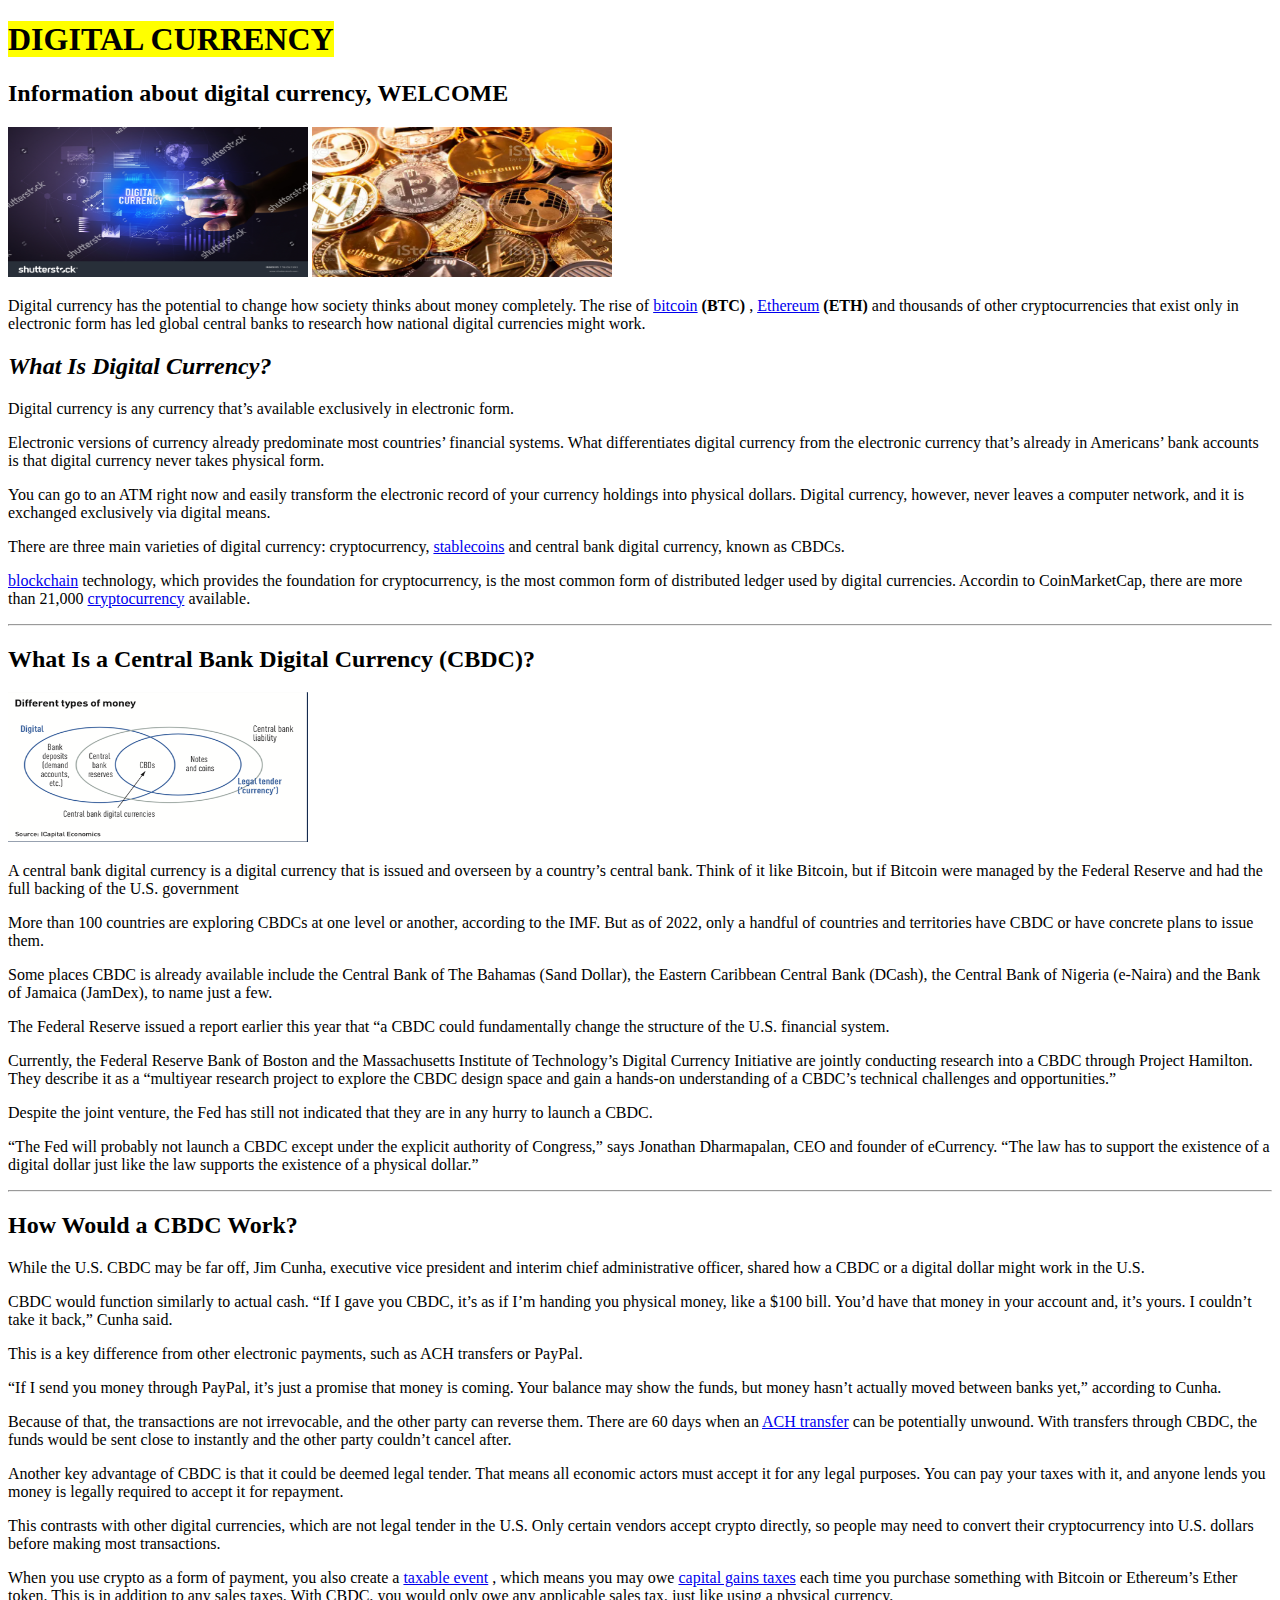
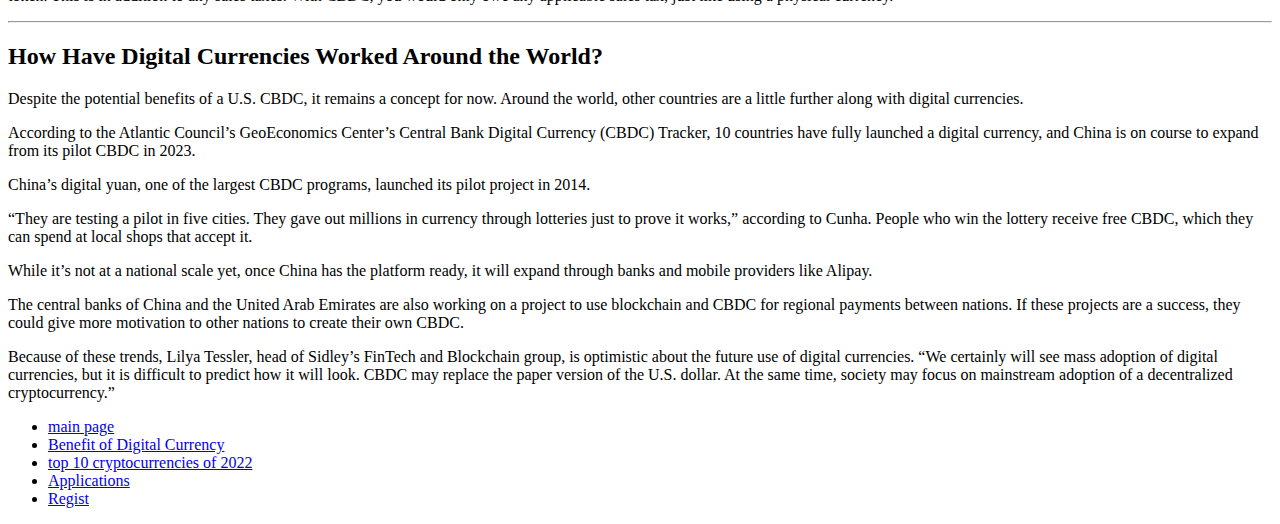
<file: index.html>
<!DOCTYPE html>
<html>
    <head>
        <meta charset="UTF-8" />
        <title>Digital Currency</title>
        <meta name="description" content="This Is Information ABOUT DIGITAL CURRENCY" />
     </head>
     <body>
        <!--
            h1 - h6 -->
            <h1> <mark>DIGITAL CURRENCY</mark> </h1>
        <h2>Information about digital currency, <b>WELCOME</b></h2>
        <img src="images/stock-photo-hand-touching-digital-currency-inscription-new-business-technology-concept-1784061893.jpg" alt="" width="300px" height="150px">
        <img src="images/istockphoto-1034363382-612x612.webp" alt="" width="300px" height="150px">
        <p>Digital currency has the potential to change how society thinks about money completely. The rise of <a href="https://www.forbes.com/advisor/investing/what-is-bitcoin/" target="_blank">bitcoin</a> <b>(BTC)</b> ,
             <a href="https://www.forbes.com/advisor/investing/cryptocurrency/what-is-ethereum-ether/" target="_blank">Ethereum</a> <b>(ETH)</b> and thousands of other cryptocurrencies that exist only in electronic form has led global central
              banks to research how national digital currencies might work.</p>
              <h2><i>What Is Digital Currency?</i></h2>
                 <p>Digital currency is any currency that’s available exclusively in electronic form.</p>
                 <p>Electronic versions of currency already predominate most countries’ financial systems.
                     What differentiates digital currency from the electronic currency that’s already in Americans’ bank accounts is that digital currency never takes physical form.</p>
                 <P>You can go to an ATM right now and easily transform the electronic record of your currency holdings into physical dollars.
                     Digital currency, however, never leaves a computer network, and it is exchanged exclusively via digital means.</P>
                <P>There are three main varieties of digital currency: cryptocurrency, <a href="https://www.forbes.com/advisor/investing/cryptocurrency/stablecoins/" target="_blank">stablecoins</a>  and central bank digital currency, known as CBDCs.</P>
                <p> <a href="https://www.forbes.com/advisor/investing/cryptocurrency/what-is-blockchain/" target="_blank">blockchain</a> technology, which provides the foundation for cryptocurrency, is the most common form of distributed ledger used by digital currencies.
                     Accordin to CoinMarketCap, there are more than 21,000 <a href="https://www.forbes.com/advisor/investing/cryptocurrency/what-is-cryptocurrency/" target="_blank">cryptocurrency</a> available.</p>
            <hr/>
        <h2><b>What Is a Central Bank Digital Currency (CBDC)?</b></h2>
        <img src="images/113677_differenttypesofmoney_655043.png" alt="" width="300px" height="150px">
                    <p>A central bank digital currency is a digital currency that is issued and overseen by a country’s central bank. Think of it like Bitcoin, but if Bitcoin were managed by the Federal Reserve and had the full backing of the U.S. government</p>
                    <p> More than 100 countries are exploring CBDCs at one level or another, according to the IMF. But as of 2022, only a handful of countries and territories have CBDC or have concrete plans to issue them. </p>
                    <p>Some places CBDC is already available include the Central Bank of The Bahamas (Sand Dollar), the Eastern Caribbean Central Bank (DCash), the Central Bank of Nigeria (e-Naira) and the Bank of Jamaica (JamDex), to name just a few.</p>
                    <p>The Federal Reserve issued a report earlier this year that “a CBDC could fundamentally change the structure of the U.S. financial system.</p>
                    <p>Currently, the Federal Reserve Bank of Boston and the Massachusetts Institute of Technology’s Digital Currency Initiative are jointly conducting research into a CBDC through Project Hamilton. They describe it as a “multiyear research project to explore the CBDC design space and gain a hands-on understanding of a CBDC’s technical challenges and opportunities.”</p>
                    <p>Despite the joint venture, the Fed has still not indicated that they are in any hurry to launch a CBDC.</p>
                    <p>“The Fed will probably not launch a CBDC except under the explicit authority of Congress,” says Jonathan Dharmapalan, CEO and founder of eCurrency. “The law has to support the existence of a digital dollar just like the law supports the existence of a physical dollar.”</p>
             <hr/>  
                    <h2><b>How Would a CBDC Work?</b></h2>
                    <p>While the U.S. CBDC may be far off, Jim Cunha, executive vice president and interim chief administrative officer, shared how a CBDC or a digital dollar might work in the U.S.

                    <p> CBDC would function similarly to actual cash. “If I gave you CBDC, it’s as if I’m handing you physical money, like a $100 bill. You’d have that money in your account and, it’s yours. I couldn’t take it back,” Cunha said.</p>
                        
                    <p> This is a key difference from other electronic payments, such as ACH transfers or PayPal.</p>
                        
                    <p> “If I send you money through PayPal, it’s just a promise that money is coming. Your balance may show the funds, but money hasn’t actually moved between banks yet,” according to Cunha. </p>
                        
                    <p>   Because of that, the transactions are not irrevocable, and the other party can reverse them. There are 60 days when an <a href="https://www.forbes.com/advisor/banking/what-are-ach-payments-and-how-they-work/" target="_blank">ACH transfer</a> can be potentially unwound. With transfers through CBDC, the funds would be sent close to instantly and the other party couldn’t cancel after.</p>
                        
                    <p>   Another key advantage of CBDC is that it could be deemed legal tender. That means all economic actors must accept it for any legal purposes. You can pay your taxes with it, and anyone lends you money is legally required to accept it for repayment.</p>
                        
                    <p>   This contrasts with other digital currencies, which are not legal tender in the U.S. Only certain vendors accept crypto directly, so people may need to convert their cryptocurrency into U.S. dollars before making most transactions.</p>
                        
                    <p>   When you use crypto as a form of payment, you also create a <a href="https://www.forbes.com/advisor/investing/what-are-cryptocurrency-taxes/" target="_blank">taxable event</a> , which means you may owe <a href="https://www.forbes.com/advisor/investing/capital-gains-tax/" target="_blank">capital gains taxes</a> each time you purchase something with Bitcoin or Ethereum’s Ether token. This is in addition to any sales taxes. With CBDC, you would only owe any applicable sales tax, just like using a physical currency.</p>
       <hr/>
                    <h2><b>How Have Digital Currencies Worked Around the World?</b></h2>
                    <p>Despite the potential benefits of a U.S. CBDC, it remains a concept for now. Around the world, other countries are a little further along with digital currencies.</p>

                    <p> According to the Atlantic Council’s GeoEconomics Center’s Central Bank Digital Currency (CBDC) Tracker, 10 countries have fully launched a digital currency, and China is on course to expand from its pilot CBDC in 2023.</p>
                        
                    <p>China’s digital yuan, one of the largest CBDC programs, launched its pilot project in 2014.</p>
                        
                    <p>“They are testing a pilot in five cities. They gave out millions in currency through lotteries just to prove it works,” according to Cunha. People who win the lottery receive free CBDC, which they can spend at local shops that accept it.</p>
                        
                    <p>While it’s not at a national scale yet, once China has the platform ready, it will expand through banks and mobile providers like Alipay.</p>
                        
                    <p>The central banks of China and the United Arab Emirates are also working on a project to use blockchain and CBDC for regional payments between nations. If these projects are a success, they could give more motivation to other nations to create their own CBDC.</p>
                        
                    <p>Because of these trends, Lilya Tessler, head of Sidley’s FinTech and Blockchain group, is optimistic about the future use of digital currencies. “We certainly will see mass adoption of digital currencies, but it is difficult to predict how it will look. CBDC may replace the paper version of the U.S. dollar. At the same time, society may focus on mainstream adoption of a decentralized cryptocurrency.”</p>
                </body>
                
    <ul>
        <li><a href="index.html"title="go to main page" target="_blank">main page</a></li>
        <li><a href="Advantage and disadvantages.html"title="go toBenefit of Digital Currency" target="_blank">Benefit of Digital Currency</a></li>
        <li><a href="Top 10 Cryptocurrencies Of 2022.html" target="_blank">top 10 cryptocurrencies of 2022</a></li>
        <li><a href="Applications.html"title="go to applications page" target="_blank">Applications</a></li>
        <li><a href="Registration.html"title="go to Registration " target="_blank">Regist

                
</html>
</file>
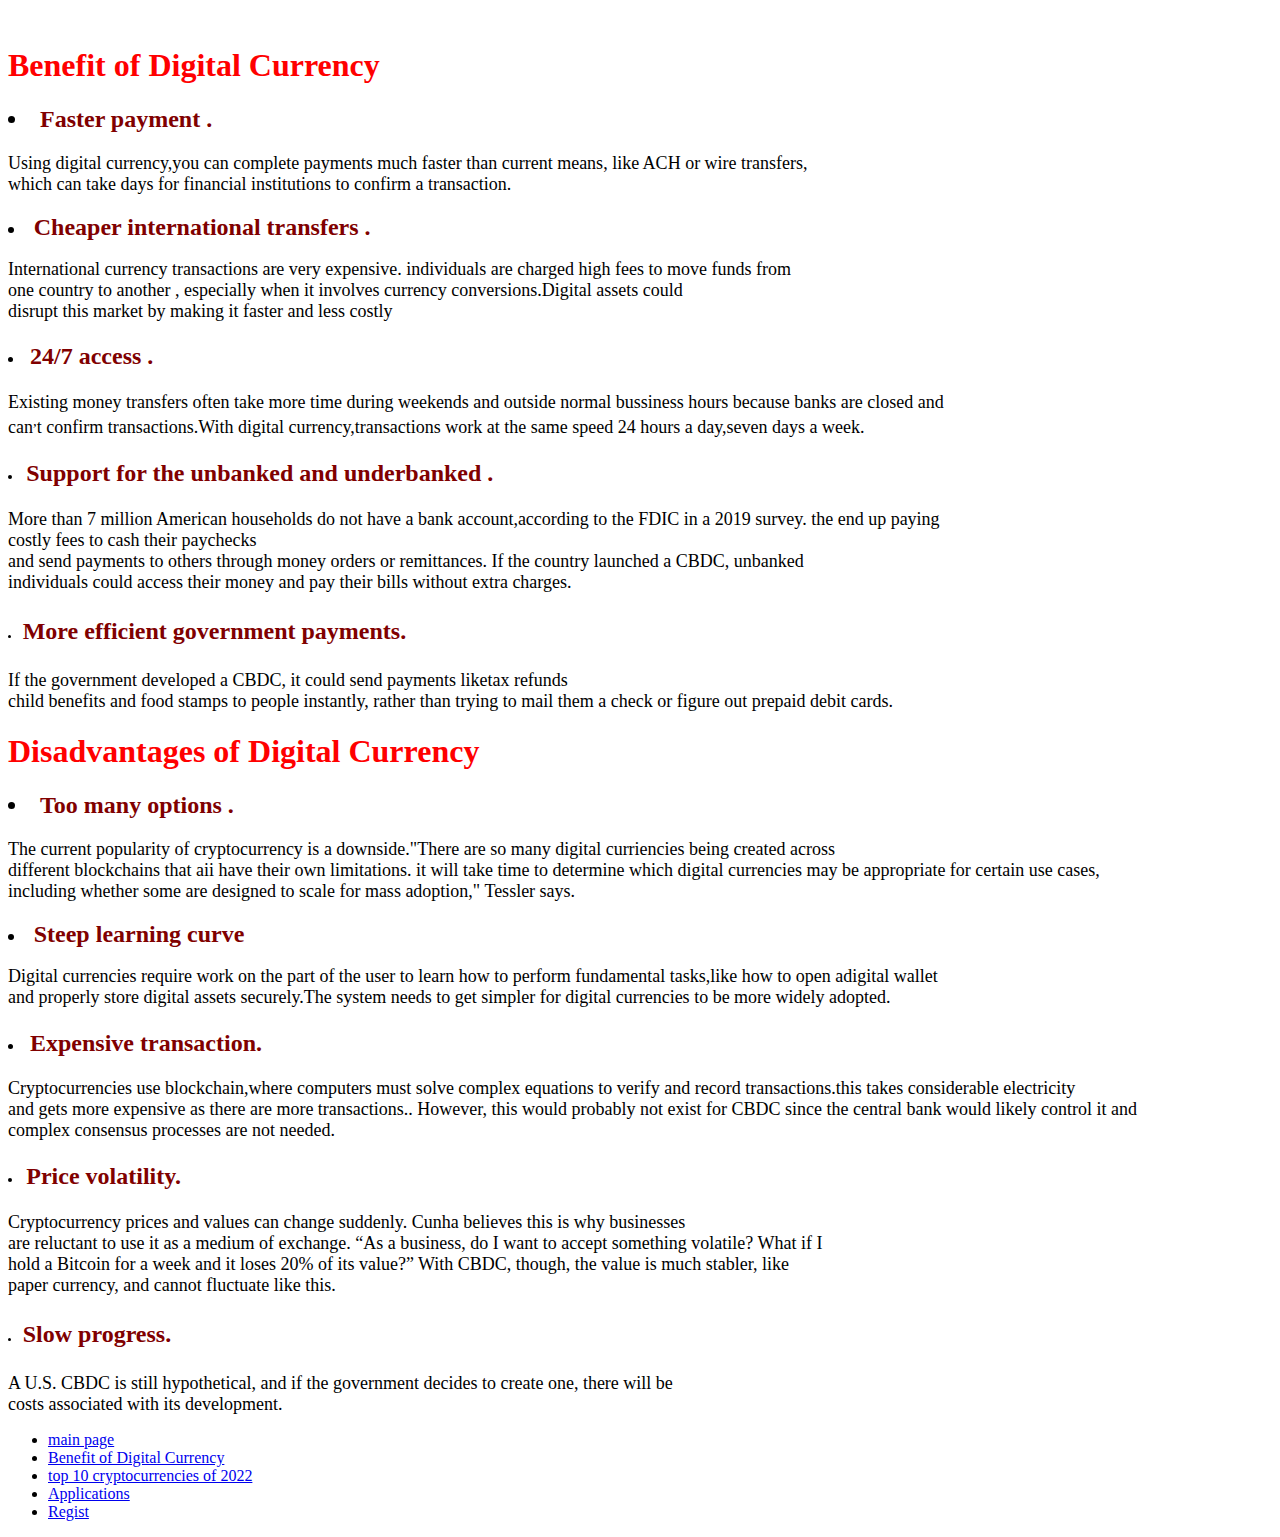
<file: Advantage and disadvantages.html>
<html>  
 <body bgcolor="white"></body>
<h1><FONT FACE="Impact" SIZE="6" COLOR="#FF0000">Benefit of Digital Currency</FONT> </h1>
<h2><li><FONT FACE=""Times New Roman"" SIZE="5" COLOR="#800000"> Faster payment .</FONT> </li></h2> </FONT></li></h3> <FONT FACE=""Times New Roman"" SIZE="4">Using digital currency,you can complete payments
much faster than current means, like ACH or wire transfers,</br> which can take days for
financial institutions to confirm a transaction.</FONT>

<h3><li><FONT FACE=""Times New Roman"" SIZE="5" COLOR="#800000">Cheaper international transfers .</FONT></li></h3> <FONT FACE=""Times New Roman"" SIZE="4">International currency transactions 
are very expensive. individuals are charged high fees to move funds from </br>
one country to another , especially when it involves currency conversions.Digital assets could </br>
disrupt this market by making it faster and less costly</FONT>

<h4><li><FONT FACE=""Times New Roman"" SIZE="5" COLOR="#800000">24/7 access .</FONT></li></h4> <FONT FACE=""Times New Roman"" SIZE="4">Existing money transfers often take more time during weekends and outside
normal bussiness hours because banks are closed and </br> can<sup>,</sup>t confirm transactions.With digital
currency,transactions work at the same speed 24 hours a day,seven days a week.</FONT>

<h5><li><FONT FACE=""Times New Roman"" SIZE="5" COLOR="#800000">Support for the unbanked and underbanked .</FONT></li></h5> <FONT FACE=""Times New Roman"" SIZE="4">More than 7 million American households do not 
have a bank account,according to the FDIC in a 2019 survey. the end up paying </br>costly fees to cash their paychecks</br>
and send payments to others through money orders or remittances. If the country launched a CBDC, unbanked</br>
individuals could access their money and pay their bills without extra charges.</FONT>

<h6><li><FONT FACE=""Times New Roman"" SIZE="5" COLOR="#800000">More efficient government payments.</FONT></li></h6>
<FONT FACE=""Times New Roman"" SIZE="4">If the government developed a CBDC, it could send payments liketax refunds</br>
 child benefits and food stamps to people instantly, rather than trying to mail them a check or figure out prepaid debit cards.</FONT> 


<h1><FONT FACE="Impact" SIZE="6" COLOR="#FF0000">Disadvantages of Digital Currency</FONT> </h1>

<h2><li><FONT FACE=""Times New Roman"" SIZE="5" COLOR="#800000"> Too many options .</FONT> </li></h2>
<FONT FACE=""Times New Roman"" SIZE="4">The current popularity of cryptocurrency is a downside."There are so many digital curriencies being created across </br>
different blockchains that aii have their own limitations. it will take time to determine which digital currencies may be appropriate for certain use cases,</br>
including whether some are designed to scale for mass adoption," Tessler says.</FONT> 

<h3><li><FONT FACE=""Times New Roman"" SIZE="5" COLOR="#800000">Steep learning curve</FONT> </li></h3>
<FONT FACE=""Times New Roman"" SIZE="4">Digital currencies require work on the part of the user to learn how to perform fundamental tasks,like how to open adigital wallet </br>
and properly store digital assets securely.The system needs to get simpler for digital currencies to be more widely adopted.</FONT>

<h4><li><FONT FACE=""Times New Roman"" SIZE="5" COLOR="#800000"> Expensive transaction.</FONT> </li></h4>   
<FONT FACE=""Times New Roman"" SIZE="4">Cryptocurrencies use blockchain,where computers must solve complex equations to verify and record transactions.this takes considerable electricity</br>
and gets more expensive as there are more transactions.. However, this would probably not exist for CBDC since the central bank would likely control it and</br>
complex consensus processes are not needed.</FONT>


<h5><li><FONT FACE=""Times New Roman"" SIZE="5" COLOR="#800000">Price volatility.</FONT> </li></h5>
<FONT FACE=""Times New Roman"" SIZE="4">Cryptocurrency prices and values can change suddenly. Cunha believes this is why businesses </br>
are reluctant to use it as a medium of exchange. “As a business, do I want to accept something volatile? What if I </br>
hold a Bitcoin for a week and it loses 20% of its value?” With CBDC, though, the value is much stabler, like </br>
paper currency, and cannot fluctuate like this.</FONT>


<h6><li><FONT FACE=""Times New Roman"" SIZE="5" COLOR="#800000">Slow progress.</FONT> </li></h6>
<FONT FACE=""Times New Roman"" SIZE="4"> A U.S. CBDC is still hypothetical, and if the government decides to create one, there will be </br>
costs associated with its development.</FONT>



<nav>
    
    <ul>
        <li><a href="index.html"title="go to main page" target="_blank">main page</a></li>
        <li><a href="Advantage and disadvantages.html"title="go toBenefit of Digital Currency" target="_blank">Benefit of Digital Currency</a></li>
        <li><a href="Top 10 Cryptocurrencies Of 2022.html" target="_blank">top 10 cryptocurrencies of 2022</a></li>
        <li><a href="Applications.html"title="go to applications page" target="_blank">Applications</a></li>
        <li><a href="Registration.html"title="go to Registration " target="_blank">Regist
   
</nav>
</file>
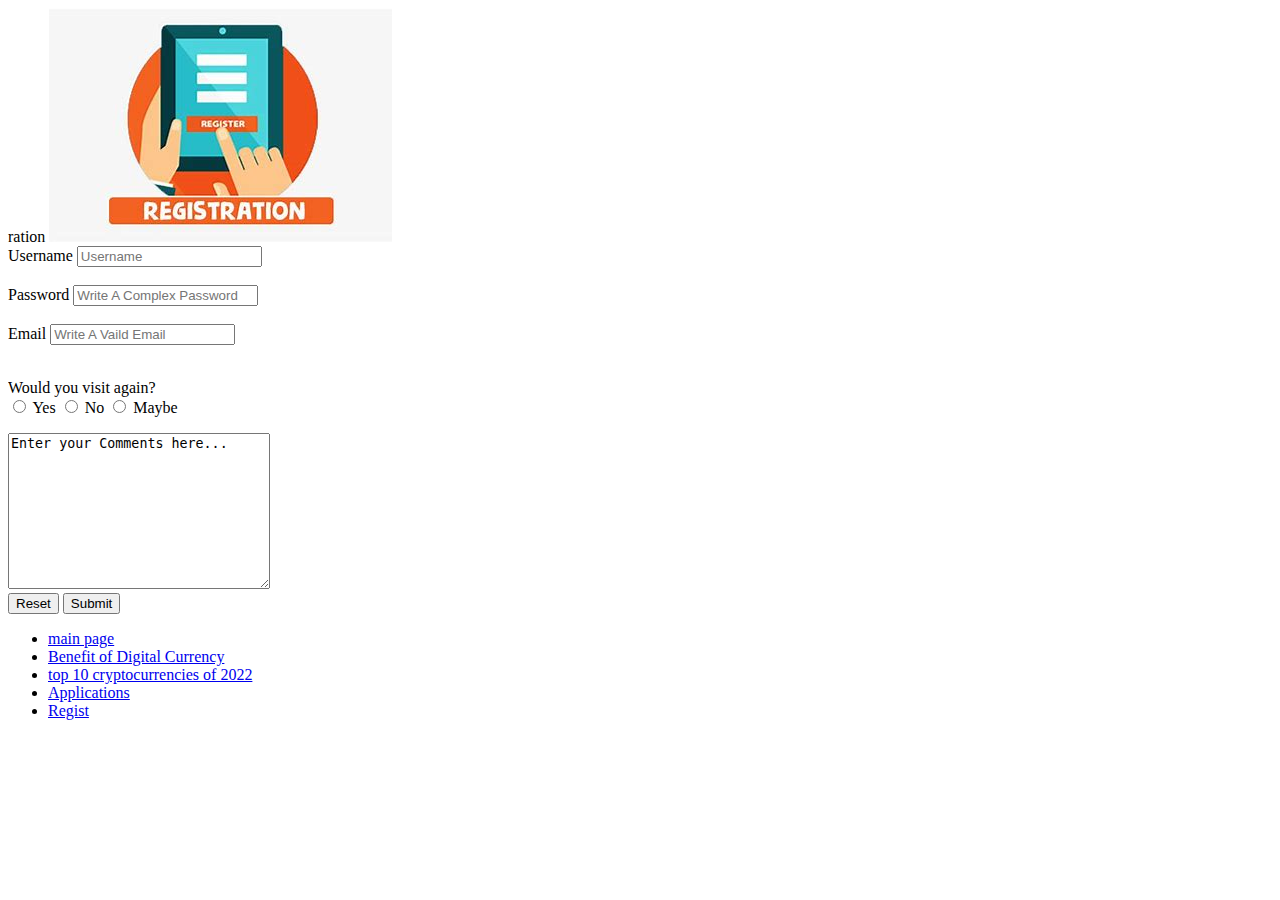
<file: Registration.html>
<!DOCTYPE html>
<html lang="en">ration</a></li>

    </ul>
<head>
    <meta charset="UTF-8">
    <meta http-equiv="X-UA-Compatible">
    <link rel="stylesheet"herf="style.css">
   <img src="images/OIP.jfif" >
    <title>Registration</title>
</head>
<body>
    
    <div class="form">
        
        <form action="action_page.php" method="post">
            <div>
                <label>Username</label>
                <input type="text" required placeholder="Username" name="user"> 
            </div>
            <br>
            <div>
                <label>Password</label>
                <input type="password" required placeholder="Write A Complex Password" name="pass" minlength="10" maxlength="20">
            </div>
            <br>
            <div>
                <label>Email</label>
                <input type="email" required placeholder="Write A Vaild Email" value="" name="mail">
            </div>
            <br>
            <p>
                Would you visit again?
                <br>
                <input type="radio" name="rating" value="yes">
                Yes
                <input type="radio" name="rating" value="no">
                No
                <input type="radio" name="rating" value="maybe">
                Maybe
            </p>
            <textarea name="Comment" rows="10" cols="30">Enter your Comments here... </textarea>
            <br>
            <input type="reset" value="Reset">
            <input type="submit" value="Submit">
        </form>
    </div>
       
    <ul>
        <li><a href="index.html"title="go to main page" target="_blank">main page</a></li>
        <li><a href="Advantage and disadvantages.html"title="go toBenefit of Digital Currency" target="_blank">Benefit of Digital Currency</a></li>
        <li><a href="Top 10 Cryptocurrencies Of 2022.html" target="_blank">top 10 cryptocurrencies of 2022</a></li>
        <li><a href="Applications.html"title="go to applications page" target="_blank">Applications</a></li>
        <li><a href="Registration.html"title="go to Registration " target="_blank">Regist
</body>
</html>
</file>
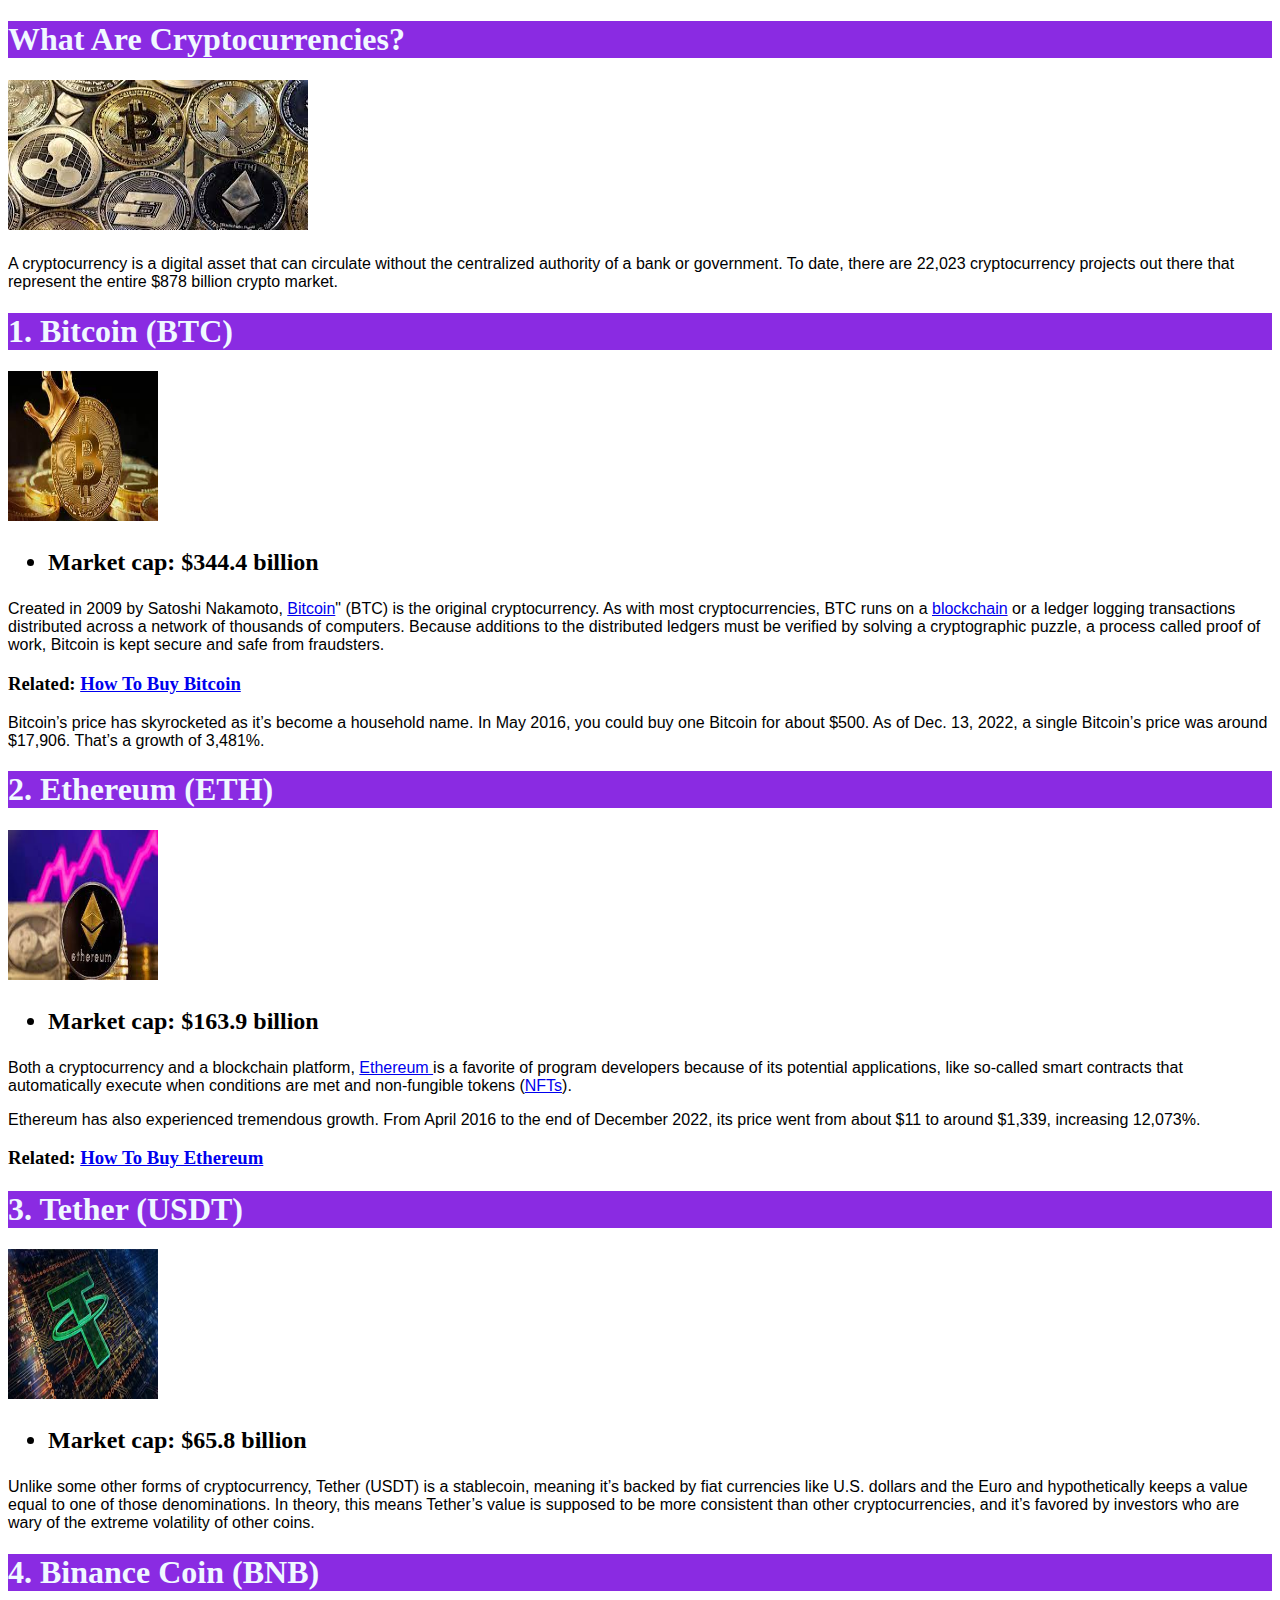
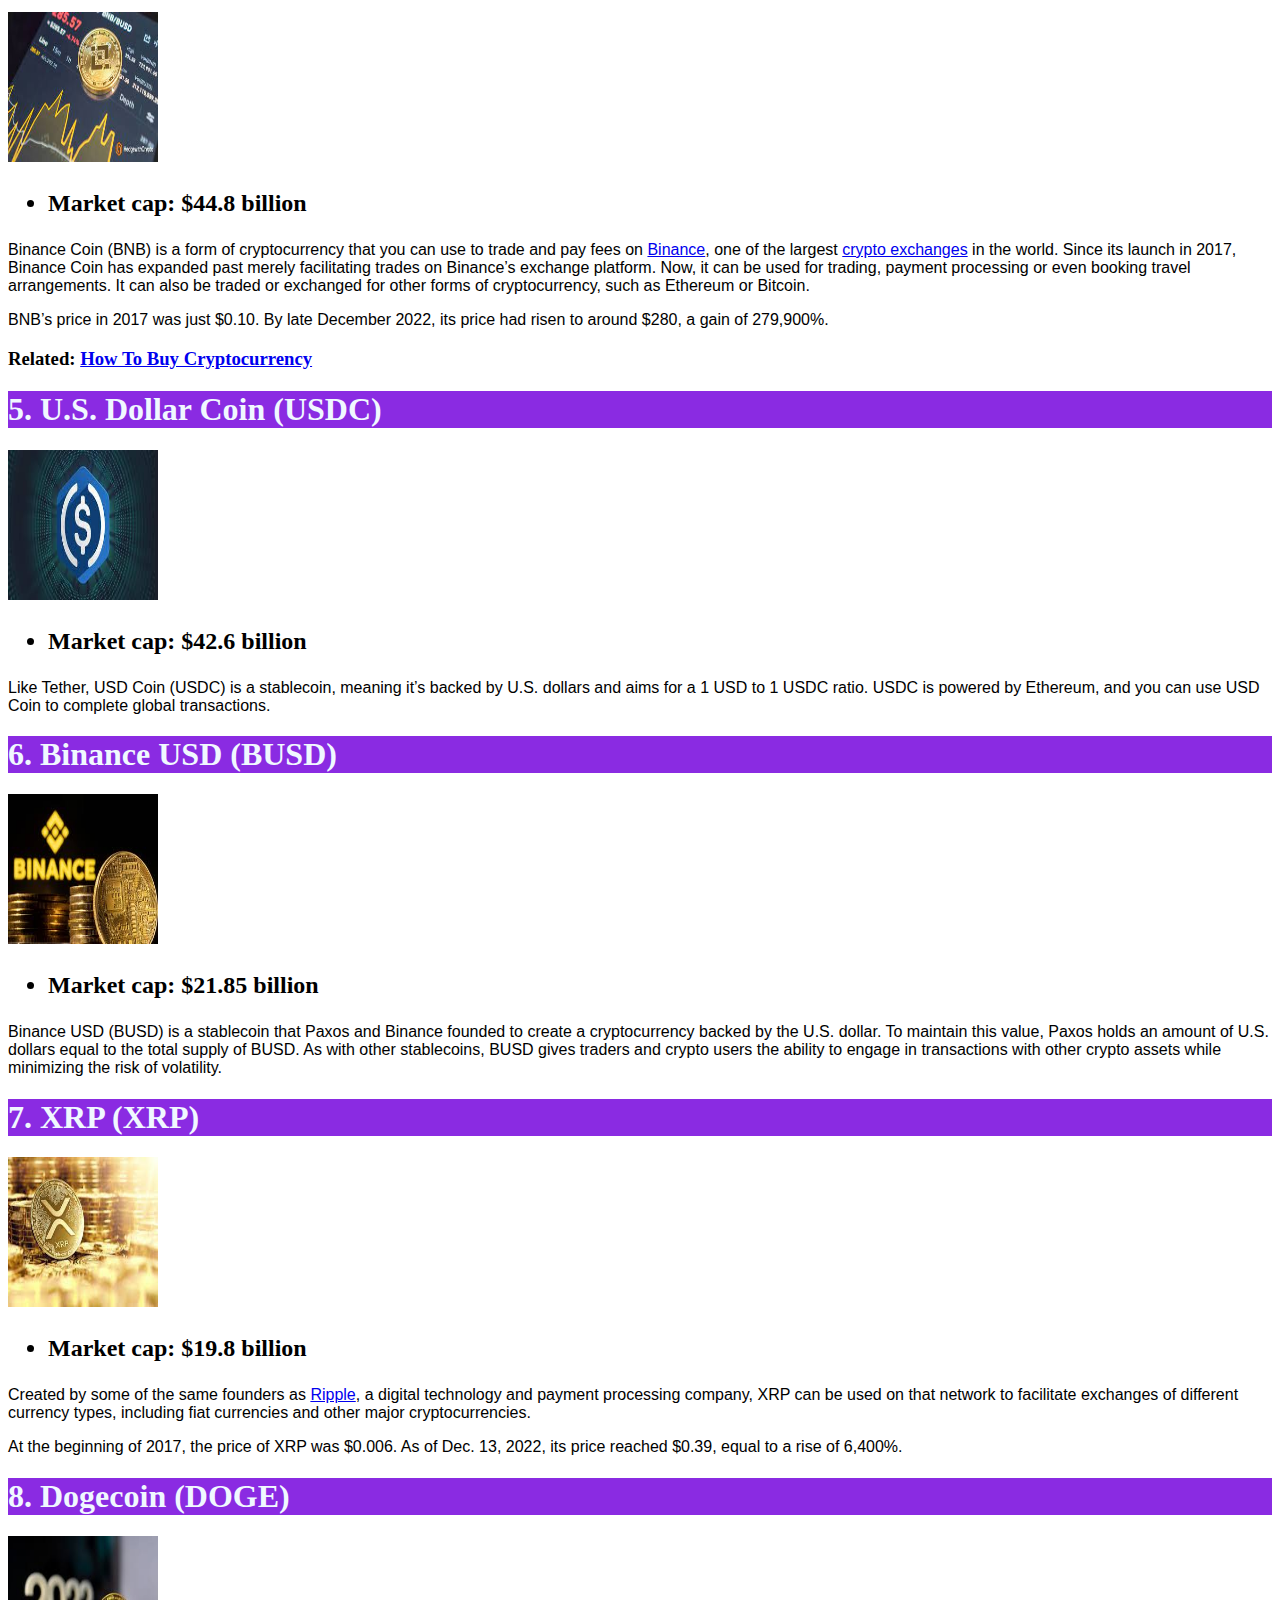
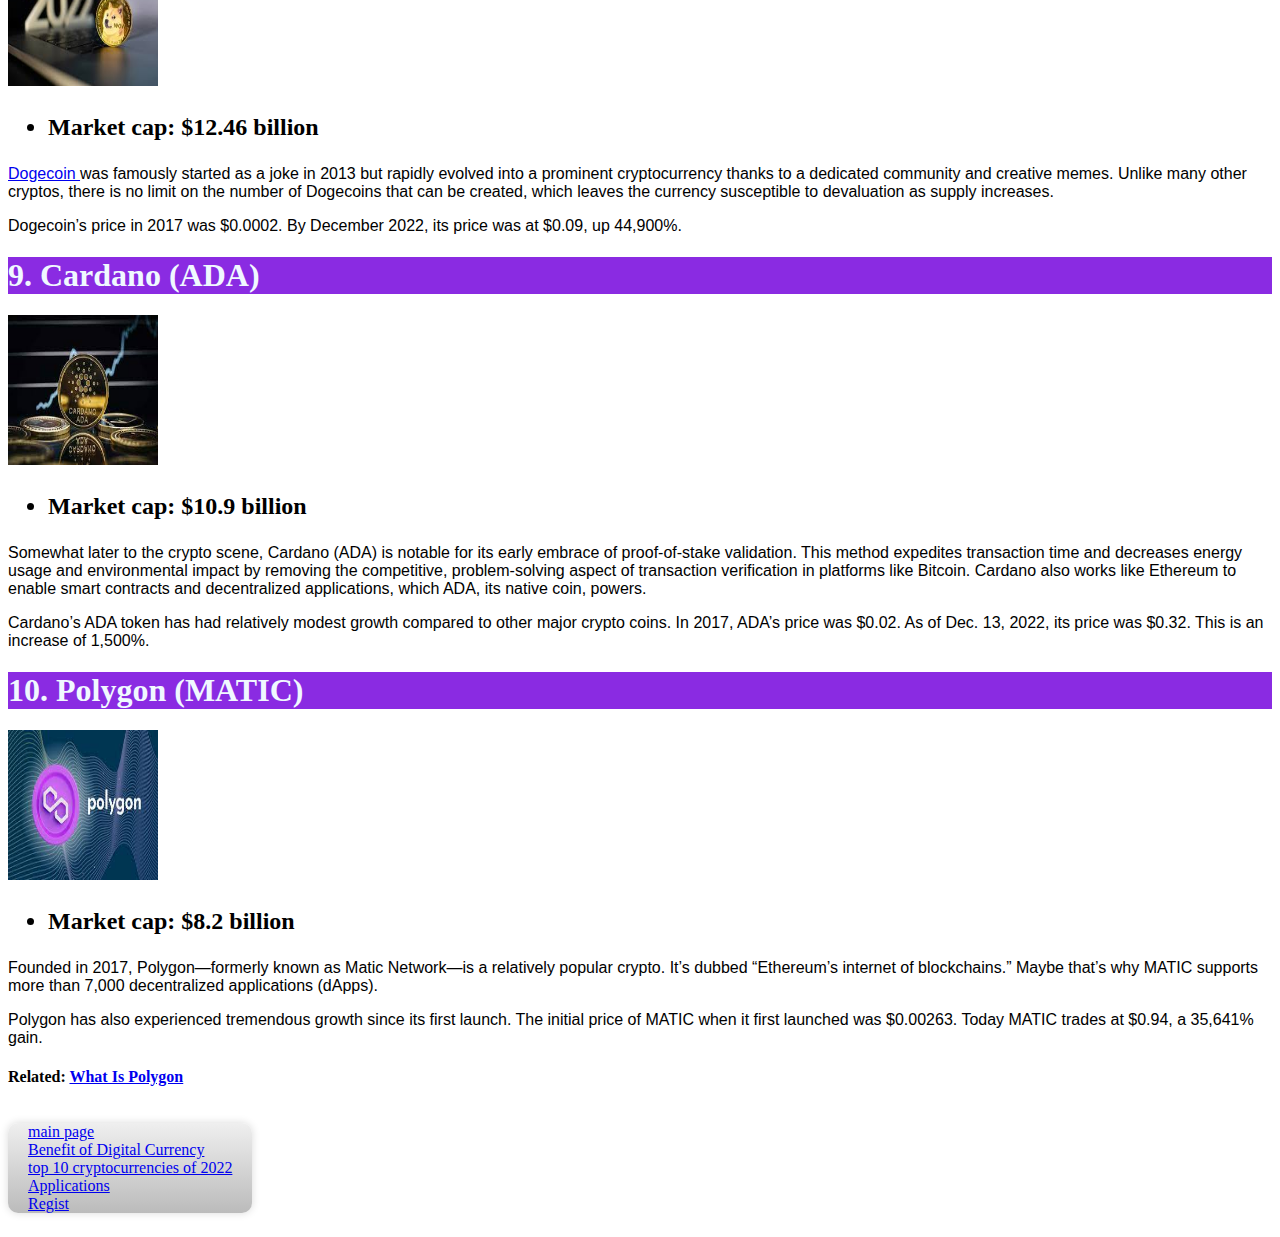
<file: Top 10 Cryptocurrencies Of 2022.html>
<!DOCTYPE html>
<html>
    <head>
        <meta charset="UTF-8"/>
        <title> Top 10 cryptocurrencies Of 2022</title>
        <meta name="description"content="these are the top 10 cryptocurrencies based on their market capitalization or the total value of all the coins currently in circulation."/>
     <link rel="stylesheet" href="Top 10 Cryptocurrencies Of 2022.css">
    </head>
    <body>
       <h1>What Are Cryptocurrencies?</h1> 
       <img src="images/download.jpg"alt= "" width ="300pxh" height="150px">
        <h1>                             </h1>
       <p>
        A cryptocurrency is a digital asset that can circulate without the centralized authority of a bank or government. To date, there are 22,023 cryptocurrency projects out there that represent the entire $878 billion crypto market. </p>
       <h1> 1. Bitcoin (BTC)</h1>
       <img src="images/Bitcoin (BTC).jpg"alt= "" width ="150pxh" height="150px">
       <h2>
        <ul> 
        <li>Market cap: $344.4 billion</li>
        </ul>
       </h2>
       <p>
        Created in 2009 by Satoshi Nakamoto, <a href="https://www.forbes.com/advisor/investing/cryptocurrency/what-is-bitcoin/"target="-blank">Bitcoin</a>" (BTC) is the original cryptocurrency. As with most cryptocurrencies, BTC runs on a <a href="https://www.forbes.com/sites/theyec/2020/05/18/what-is-the-blockchain-and-why-does-it-matter/"target="-blank"> blockchain</a> or a ledger logging transactions distributed across a network of thousands of computers. Because additions to the distributed ledgers must be verified by solving a cryptographic puzzle, a process called proof of work, Bitcoin is kept secure and safe from fraudsters.
       </p>
       <h3> Related: <a href="https://www.forbes.com/advisor/investing/cryptocurrency/how-to-buy-bitcoin/"target="-blank">How To Buy Bitcoin</a> </h3>
    <p>
        Bitcoin’s price has skyrocketed as it’s become a household name. In May 2016, you could buy one Bitcoin for about $500. As of Dec. 13, 2022, a single Bitcoin’s price was around $17,906. That’s a growth of 3,481%.

    </p>
    <h1>2. Ethereum (ETH)</h1>
    <img src="images/Ethereum (ETH).jpg"alt=""width="150pxh"height="150px">
    <h2><ul> <li>Market cap: $163.9 billion </li></ul></h2>
    <p>Both a cryptocurrency and a blockchain platform, <a href="https://www.forbes.com/advisor/investing/cryptocurrency/what-is-ethereum-ether/" target="_blank"> Ethereum </a> is a favorite of program developers because of its potential applications, like so-called smart contracts that automatically execute when conditions are met and non-fungible tokens (<a href="https://www.forbes.com/advisor/investing/cryptocurrency/nft-non-fungible-token/"target="-blank">NFTs</a>). </p>
<p>Ethereum has also experienced tremendous growth. From April 2016 to the end of December 2022, its price went from about $11 to around $1,339, increasing 12,073%.</p>
<h3>Related: <a href="https://www.forbes.com/advisor/investing/cryptocurrency/how-to-buy-ethereum/"target="_blank">How To Buy Ethereum</a></h3>
<h1>3. Tether (USDT)</h1>
<img src="images/Tether (USDT).jpg"alt=""width="150pxh" height="150px">
<h2><ul> <li> Market cap: $65.8 billion</li></ul></h2>
<p>Unlike some other forms of cryptocurrency, Tether (USDT) is a stablecoin, meaning it’s backed by fiat currencies like U.S. dollars and the Euro and hypothetically keeps a value equal to one of those denominations. In theory, this means Tether’s value is supposed to be more consistent than other cryptocurrencies, and it’s favored by investors who are wary of the extreme volatility of other coins.</p>
<h1>4. Binance Coin (BNB)</h1>
<img src="images/Binance Coin (BNB).jpg" alt=""width="150pxh"height="150px">
<h2> <ul><li>Market cap: $44.8 billion</li></ul></h2>
<p>Binance Coin (BNB) is a form of cryptocurrency that you can use to trade and pay fees on <a href="https://www.forbes.com/advisor/investing/cryptocurrency/binance-us-review/"target="-blank">Binance</a>, one of the largest <a href="https://www.forbes.com/advisor/investing/cryptocurrency/best-crypto-exchanges/"target="-blank">crypto exchanges</a> in the world. Since its launch in 2017, Binance Coin has expanded past merely facilitating trades on Binance’s exchange platform. Now, it can be used for trading, payment processing or even booking travel arrangements. It can also be traded or exchanged for other forms of cryptocurrency, such as Ethereum or Bitcoin.</p>
<p>BNB’s price in 2017 was just $0.10. By late December 2022, its price had risen to around $280, a gain of 279,900%.</p>
<h3>Related: <a href="https://www.forbes.com/advisor/investing/cryptocurrency/how-to-buy-cryptocurrency/"target="-blank">How To Buy Cryptocurrency</a></h3>
   <h1>5. U.S. Dollar Coin (USDC)</h1>
   <img src="images/U.S. Dollar Coin (USDC).jpg" alt=""width="150pxh"height="150px">
   <h2><ul><li>Market cap: $42.6 billion</li></ul></h2>
   <p>Like Tether, USD Coin (USDC) is a stablecoin, meaning it’s backed by U.S. dollars and aims for a 1 USD to 1 USDC ratio. USDC is powered by Ethereum, and you can use USD Coin to complete global transactions.</p>
   <h1>6. Binance USD (BUSD)</h1>
   <img src="images/6. Binance USD (BUSD)s.jpg"alt=""width="150pxh"height="150px">
   <h2><ul><li>Market cap: $21.85 billion</li></ul></h2>
   <p>Binance USD (BUSD) is a stablecoin that Paxos and Binance founded to create a cryptocurrency backed by the U.S. dollar. To maintain this value, Paxos holds an amount of U.S. dollars equal to the total supply of BUSD. As with other stablecoins, BUSD gives traders and crypto users the ability to engage in transactions with other crypto assets while minimizing the risk of volatility.</p>
<h1>7. XRP (XRP)</h1>
<img src="images/7. XRP (XRP)n.jpg" alt=""width="150pxh"height="150px">
<h2><ul><li>Market cap: $19.8 billion</li></ul></h2>
<p>Created by some of the same founders as <a href="https://www.forbes.com/advisor/investing/cryptocurrency/what-is-ripple-xrp/"target="-blank">Ripple</a>, a digital technology and payment processing company, XRP can be used on that network to facilitate exchanges of different currency types, including fiat currencies and other major cryptocurrencies.</p>
<p>At the beginning of 2017, the price of XRP was $0.006. As of Dec. 13, 2022, its price reached $0.39, equal to a rise of 6,400%.</p>
<h1>8. Dogecoin (DOGE)</h1>
<img src="images/8. Dogecoin (DOGE).jpg" alt=""width="150pxh"height="150px">
<h2><ul><li>Market cap: $12.46 billion</li></ul></h2>
<p><a href="https://www.forbes.com/advisor/investing/cryptocurrency/what-is-dogecoin/"target="-blank">Dogecoin </a> was famously started as a joke in 2013 but rapidly evolved into a prominent cryptocurrency thanks to a dedicated community and creative memes. Unlike many other cryptos, there is no limit on the number of Dogecoins that can be created, which leaves the currency susceptible to devaluation as supply increases.</p>
<p>Dogecoin’s price in 2017 was $0.0002. By December 2022, its price was at $0.09, up 44,900%.</p>
<h1>9. Cardano (ADA)</h1>
<img src="images/9. Cardano (ADA).jpg" alt=""width="150pxh"height="150px">
<h2><ul><li>Market cap: $10.9 billion</li></ul></h2>
<p>Somewhat later to the crypto scene, Cardano (ADA) is notable for its early embrace of proof-of-stake validation. This method expedites transaction time and decreases energy usage and environmental impact by removing the competitive, problem-solving aspect of transaction verification in platforms like Bitcoin. Cardano also works like Ethereum to enable smart contracts and decentralized applications, which ADA, its native coin, powers.</p>
<p>Cardano’s ADA token has had relatively modest growth compared to other major crypto coins. In 2017, ADA’s price was $0.02. As of Dec. 13, 2022, its price was $0.32. This is an increase of 1,500%.</p>
<h1>10. Polygon (MATIC)</h1>
<img src="images/Polygon (MATIC).jpg" alt=""width="150pxh"height="150px">
<h2><ul><li>Market cap: $8.2 billion</li></ul></h2>
<p>Founded in 2017, Polygon—formerly known as Matic Network—is a relatively popular crypto. It’s dubbed “Ethereum’s internet of blockchains.” Maybe that’s why MATIC supports more than 7,000 decentralized applications (dApps).</p>
<p>Polygon has also experienced tremendous growth since its first launch. The initial price of MATIC when it first launched was $0.00263. Today MATIC trades at $0.94, a 35,641% gain.</p>
  <h4>Related: <a href="https://www.forbes.com/advisor/investing/cryptocurrency/what-is-polygon/"target="-blank">What Is Polygon</a></h4>



</body>
</html>

<nav>
    
    <ul>
        <li><a href="index.html"title="go to main page" target="_blank">main page</a></li>
        <li><a href="Advantage and disadvantages.html"title="go toBenefit of Digital Currency" target="_blank">Benefit of Digital Currency</a></li>
        <li><a href="Top 10 Cryptocurrencies Of 2022.html" target="_blank">top 10 cryptocurrencies of 2022</a></li>
        <li><a href="Applications.html"title="go to applications page" target="_blank">Applications</a></li>
        <li><a href="Registration.html"title="go to Registration " target="_blank">Regist
   
</nav>
</file>
<file: Top 10 Cryptocurrencies Of 2022.css>
h1{
background-color: blueviolet;
color: aliceblue;
size: 30px;
}
p{
font-family: 'Franklin Gothic Medium', 'Arial Narrow', Arial, sans-serif;
size: 60px;
}

nav ul ul li {
    float: none;
    border-top: 1px solid #6b727c;
    border-bottom: 1px solid #575f6a;
    position: relative;
}

nav ul {
    background: #efefef;
    background: linear-gradient(top, #efefef 0%, #bbbbbb 100%);
    background: -moz-linear-gradient(top, #efefef 0%, #bbbbbb 100%);
    background: -webkit-linear-gradient(top, #efefef 0%,#bbbbbb 100%);
    box-shadow: 0px 0px 9px rgba(0,0,0,0.15);
    padding: 0 20px;
    border-radius: 10px;
    list-style: none;
    position: relative;
    display: inline-table;
}

nav ul:after {
    content: ""; clear: both; display: block;
}
</file>
